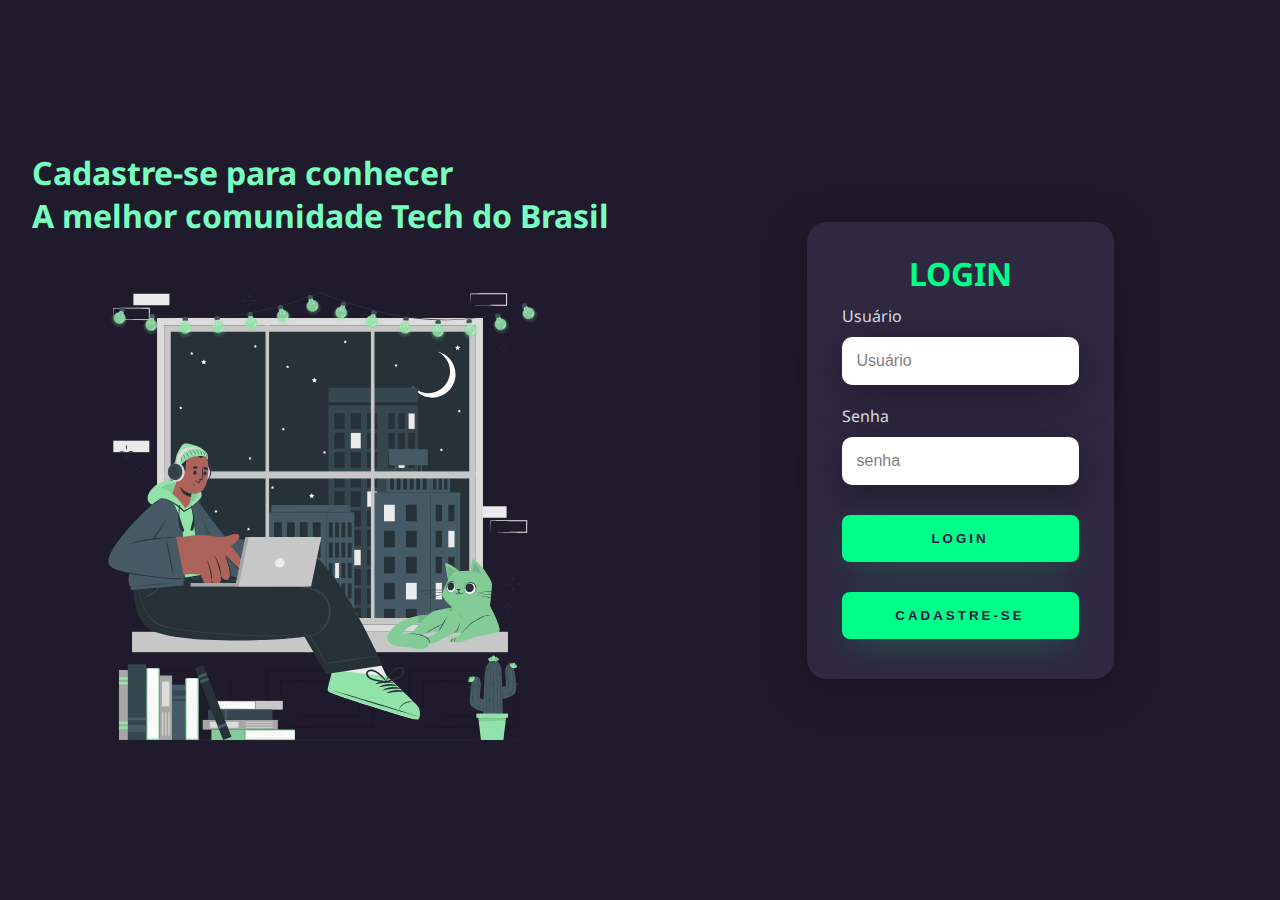
<file: index.html>
<!DOCTYPE html>
<html lang="en">
<head>
    <meta charset="UTF-8">
    <meta http-equiv="X-UA-Compatible" content="IE=edge">
    <meta name="viewport" content="width=device-width, initial-scale=1.0">
    <link rel="stylesheet" href="login-style.css">
    <title>Login Page</title>
</head>
<body>
    <div class="main-login">
        <div class="left-login">
            <h1>Cadastre-se para conhecer<br>A melhor comunidade Tech do Brasil</h1>
            <img src="animation.svg" class="animacao" alt="Pessoa e gato animação"> 

        </div>
        
        <div class="right-login">
            <div class="card">
                <h1>LOGIN</h1>
                <div class="textfield">
                    <label for="usuario">Usuário</label>
                    <input type="text" placeholder="Usuário" name="usuario">
                </div>
                
                <div class="textfield">
                    <label for="senha">Senha</label>
                    <input type="password" placeholder="senha" name="senha">
                </div>
                
                <button class="login-button">Login</button>
                <button class="login-button">Cadastre-se</button>
            </div>

        </div>
    </div>
    
</body>
</html>
</file>
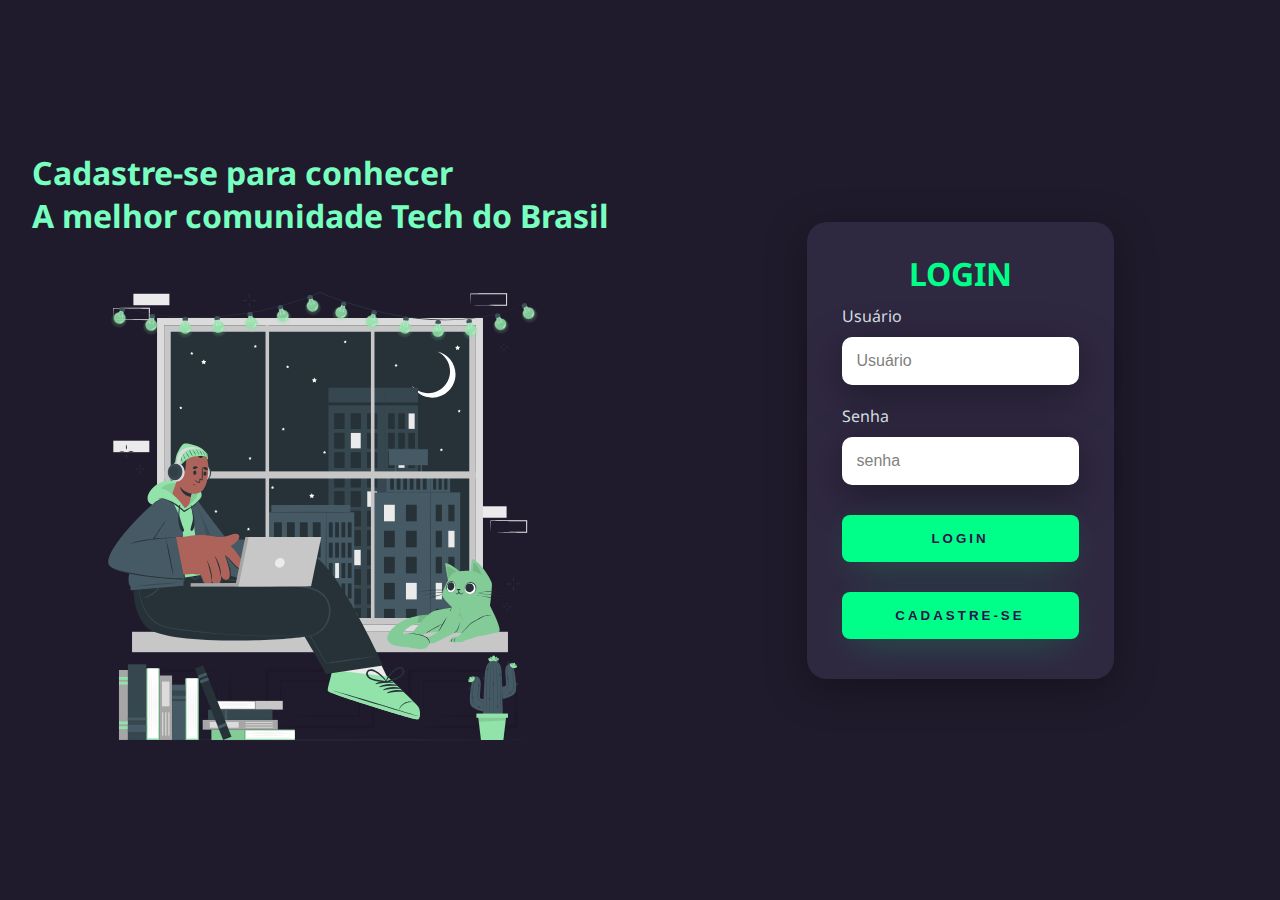
<file: login-index.html>
<!DOCTYPE html>
<html lang="en">
<head>
    <meta charset="UTF-8">
    <meta http-equiv="X-UA-Compatible" content="IE=edge">
    <meta name="viewport" content="width=device-width, initial-scale=1.0">
    <link rel="stylesheet" href="login-style.css">
    <title>Login Page</title>
</head>
<body>
    <div class="main-login">
        <div class="left-login">
            <h1>Cadastre-se para conhecer<br>A melhor comunidade Tech do Brasil</h1>
            <img src="animation.svg" class="animacao" alt="Pessoa e gato animação"> 

        </div>
        
        <div class="right-login">
            <div class="card">
                <h1>LOGIN</h1>
                <div class="textfield">
                    <label for="usuario">Usuário</label>
                    <input type="text" placeholder="Usuário" name="usuario">
                </div>
                
                <div class="textfield">
                    <label for="senha">Senha</label>
                    <input type="password" placeholder="senha" name="senha">
                </div>
                
                <button class="login-button">Login</button>
                <button class="login-button">Cadastre-se</button>
            </div>

        </div>
    </div>
    
</body>
</html>
</file>
<file: login-style.css>
@import url('https://fonts.googleapis.com/css2?family=Noto+Sans:wght@400;700&family=Poppins:wght@300;600&display=swap');

body {
    margin: 0;
    font-family: 'Noto Sans', sans-serif;

}

.body * {
    box-sizing: border-box;
}

.main-login {
    width: 100vw;
    height: 100vh;
    background: #201b2c;
    display: flex;
    justify-content: center;
    align-items: center;
}

.left-login {
    width: 50vw;
    height: 100vh;
    display: flex;
    justify-content: center;
    align-items: center;
    flex-direction: column;
    
}

.left-login > h1 {
    color: #77ffc0;
    font-size: 2.5vw;
}

.animacao {
    width: 40vw;
}

.right-login {
    width: 50vw;
    height: 100vh;
    display: flex;
    justify-content: center;
    align-items: center;
}

.card {
    width: 60;
    display: flex;
    justify-content: center;
    align-items: center;
    flex-direction: column;
    padding: 30px 35px;
    background: #2f2841;
    border-radius: 20px;
    box-shadow: 0px 10px 40px #00000056;
}

.card > h1 {
    color: #00ff88;
    font-size: 800;
    margin: 0;
}

.textfield {
    width: 100%;
    display: flex;
    flex-direction: column;
    align-items: flex-start;
    justify-content: center;
    margin: 10px 0px;
}

.textfield > input {
    width: 100%;
    border: none;
    border-radius: 10px;
    padding: 15px;
    background: 514869;
    color: grey;
    font-size: 12pt;
    box-shadow: 0px 10px 40px #00000056;
    outline: none;
    box-sizing: border-box;
}

.textfield > label {
    color: #f0ffffde;
    margin-bottom: 10px;
    
}

.textfield > input::placeholder {
    color: grey;
}

.login-button {
    width: 100%;
    padding: 16px 0px;
    margin: 20px;
    margin-bottom: 10px;
    border: none;
    border-radius: 8px;
    outline: none;
    text-transform: uppercase;
    font-weight: 800;
    letter-spacing: 3px;
    color: #2b134b;
    background: #00ff88;
    cursor: pointer;
    transition: 1s;
    box-shadow: 0px 10px 40px -12px #00ff8052;
}

.login-button:hover{
    transform: scale(110%);
}

@media only screen and (max-width: 900px) {
    .card {
        width: 85%;

    }
}

@media only screen and (max-width: 600px) {
    .main-login {
        flex-direction: column;
    }
    .left-login > h1{
        display: none;

    }
    .left-login {
        width: 100%;
        height: auto;
    }
    .right-login {
        width: 100%;
        height: auto;
    }
    .animacao {
        width: 50vw;
    }
    .card {
        width: 90%;

    }

}
</file>
